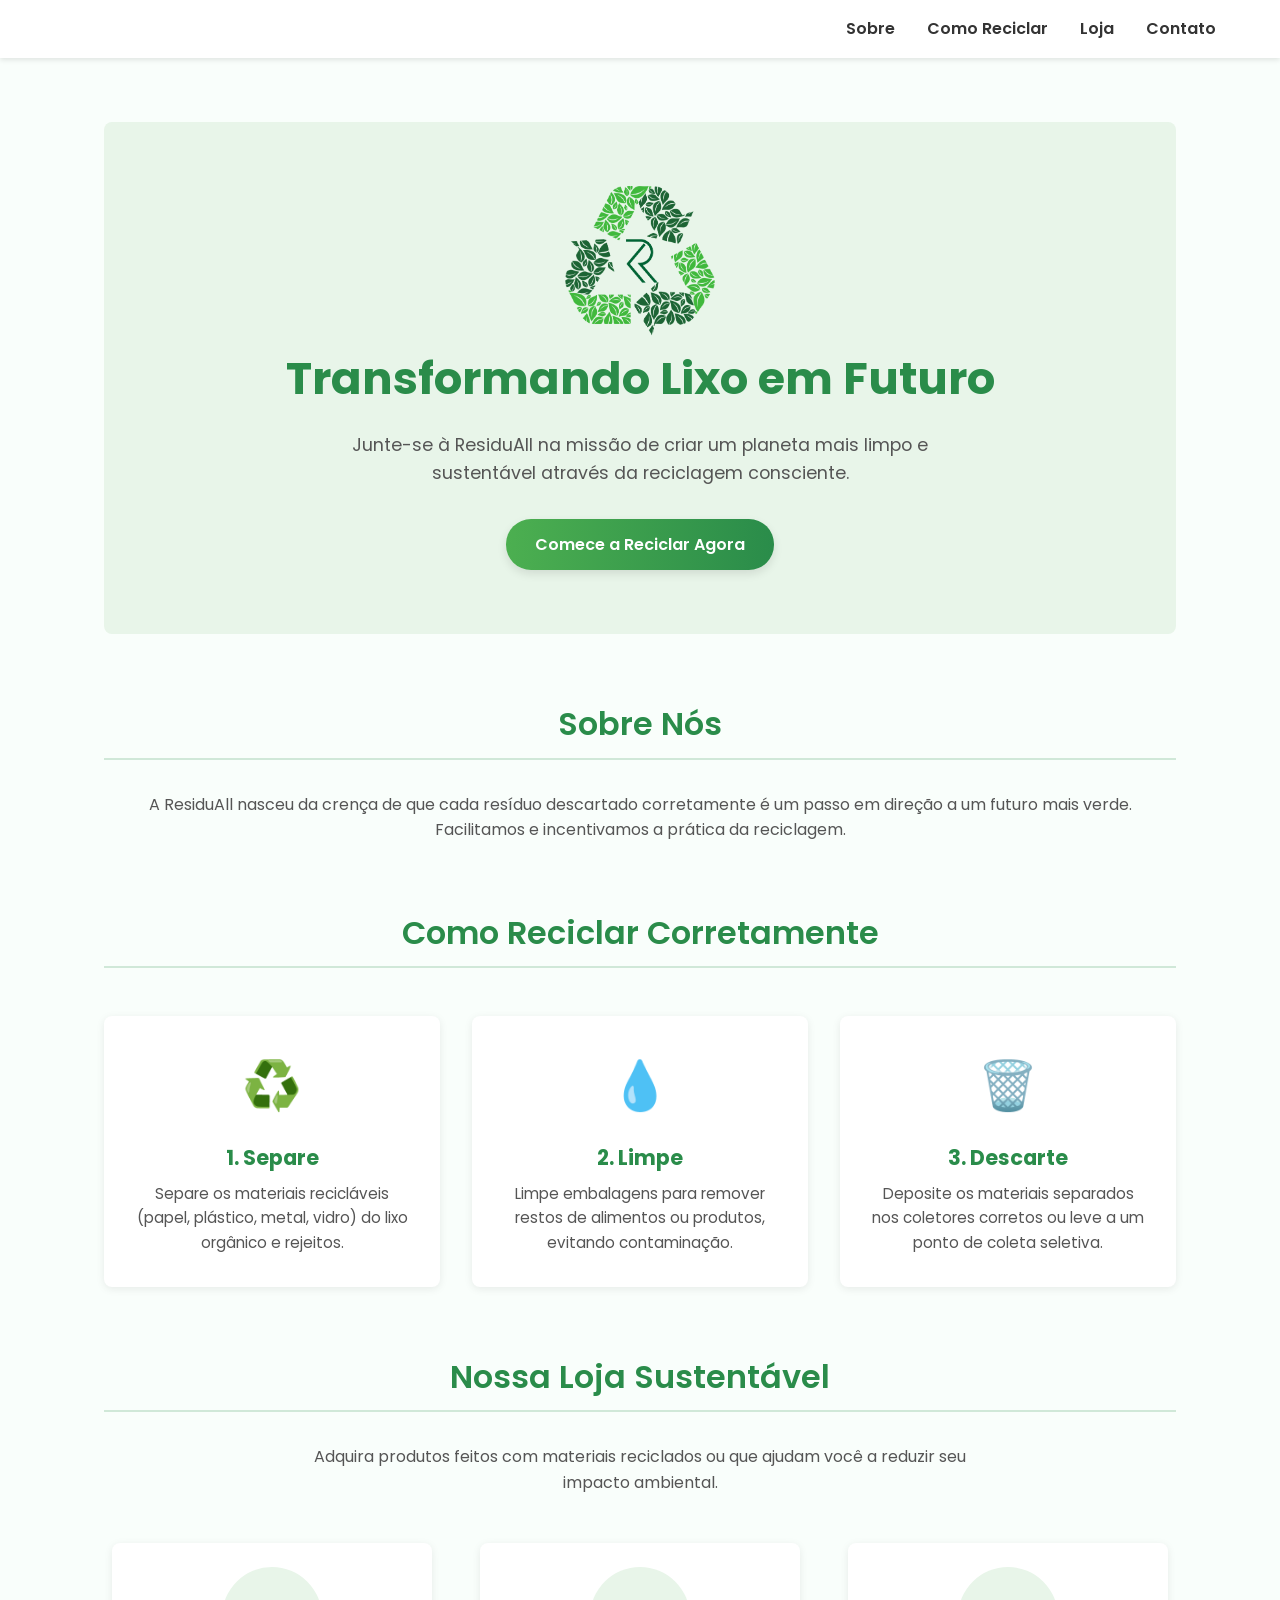
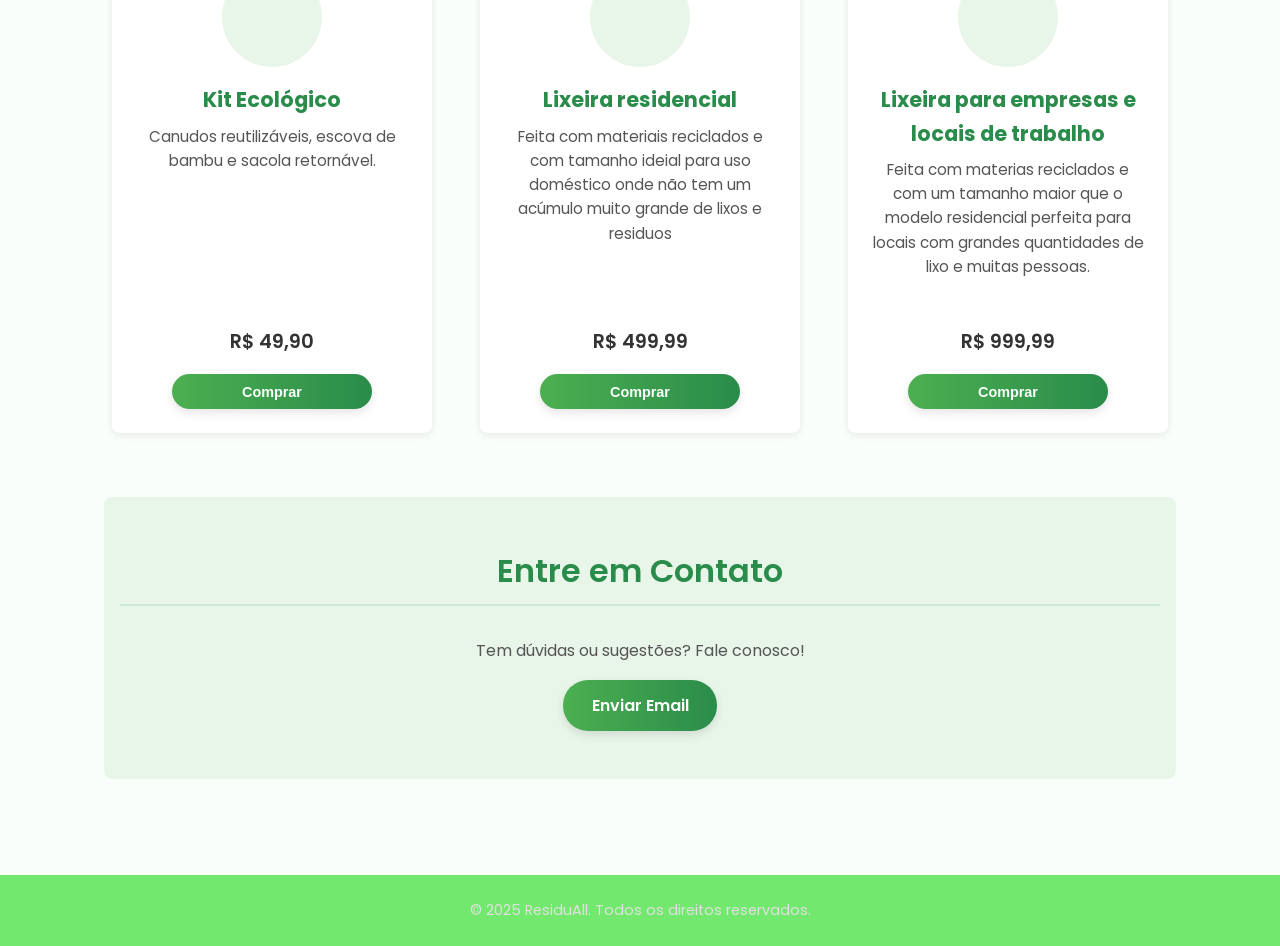
<file: index.html>
<!DOCTYPE html>
<html lang="pt-BR">
<head>
    <meta charset="UTF-8">
    <meta name="viewport" content="width=device-width, initial-scale=1.0">
    <title>ResiduAll - Reciclagem Inteligente</title>
    <link rel="stylesheet" href="style.css">
    <link rel="preconnect" href="https://fonts.googleapis.com">
    <link rel="preconnect" href="https://fonts.gstatic.com" crossorigin>
    <link href="https://fonts.googleapis.com/css2?family=Poppins:wght@300;400;600;700&display=swap" rel="stylesheet">
    <script type="importmap">

    
    </script>
</head>
<body>
    <header>
        <div class="logo-container">
            <svg id="logo residuall" viewBox="0 0 250 50" xmlns="http://www.w3.org/2000/svg">
                <defs>
                    <linearGradient id="logoGradient" x1="0%" y1="0%" x2="100%" y2="0%">
                        <stop offset="0%" style="stop-color:#2a8c4a; stop-opacity:1" />
                        <stop offset="100%" style="stop-color:#8fbc8f; stop-opacity:1" />
                    </linearGradient>
                </defs>
                 <path d="M 10 40 Q 15 15 30 20 T 45 40" fill="none" stroke="url(#logoGradient)" stroke-width="4" stroke-linecap="round"/>
                 <path d="M 30 20 Q 40 5 50 20" fill="none" stroke="url(#logoGradient)" stroke-width="3" stroke-linecap="round"/>
                 <text x="60" y="40" font-family="Poppins, sans-serif" font-size="30" font-weight="600" fill="#333">
                    Residu<tspan fill="#2a8c4a">All</tspan>
                 </text>
            </svg>
        </div>
        <nav>
            <ul>
                <li><a href="#sobre">Sobre</a></li>
                <li><a href="#como-reciclar">Como Reciclar</a></li>
                <li><a href="#loja">Loja</a></li>
                <li><a href="#contato">Contato</a></li>
            </ul>
        </nav>
    </header>

    <main>
        <section id="hero">

            <img src="img/Logo ResiduAll.png" width="150px" height="150px" alt="">
            <h1>Transformando Lixo em Futuro</h1>

            <p>Junte-se à ResiduAll na missão de criar um planeta mais limpo e sustentável através da reciclagem consciente.</p>
            <a href="#como-reciclar" class="cta-button">Comece a Reciclar Agora</a>
        </section>

        <section id="sobre">
            <h2>Sobre Nós</h2>
            <p>A ResiduAll nasceu da crença de que cada resíduo descartado corretamente é um passo em direção a um futuro mais verde. Facilitamos e incentivamos a prática da reciclagem.</p>
        </section>

        <section id="como-reciclar">
            <h2>Como Reciclar Corretamente</h2>
            <div class="recycling-steps">
                <div class="step">
                    <div class="step-icon">♻️</div>
                    <h3>1. Separe</h3>
                    <p>Separe os materiais recicláveis (papel, plástico, metal, vidro) do lixo orgânico e rejeitos.</p>
                </div>
                <div class="step">
                     <div class="step-icon">💧</div>
                    <h3>2. Limpe</h3>
                    <p>Limpe embalagens para remover restos de alimentos ou produtos, evitando contaminação.</p>
                </div>
                <div class="step">
                     <div class="step-icon">🗑️</div>
                    <h3>3. Descarte</h3>
                    <p>Deposite os materiais separados nos coletores corretos ou leve a um ponto de coleta seletiva.</p>
                </div>
            </div>
        </section>

        <section id="loja">
            <h2>Nossa Loja Sustentável</h2>
            <p>Adquira produtos feitos com materiais reciclados ou que ajudam você a reduzir seu impacto ambiental.</p>
            <div class="product-grid">
                <div class="product-card">
                    <div class="product-icon">
                        
                    </div>
                    <h3>Kit Ecológico</h3>
                    <p>Canudos reutilizáveis, escova de bambu e sacola retornável.</p>
                    <span class="product-price">R$ 49,90</span>
                    <button class="cta-button product-button" onclick="document.location=''">Comprar</button>
                </div>
                 <div class="product-card">
                    <div class="product-icon">
                         
                    </div>
                    <h3>Lixeira residencial</h3>
                    <p>Feita com materiais reciclados e com tamanho ideial para uso doméstico onde não tem um acúmulo muito grande de lixos e residuos</p>
                    <span class="product-price">R$ 499,99</span>
                    <button class="cta-button product-button" onclick="document.location='lixeira_casa.html'">Comprar</button>
                </div>
                 <div class="product-card">
                    <div class="product-icon">
                        
                    </div>
                    <h3>Lixeira para empresas e locais de trabalho</h3>
                    <p>Feita com materias reciclados e com um tamanho maior que o modelo residencial perfeita para locais com grandes quantidades de lixo e muitas pessoas.</p>
                     <span class="product-price">R$ 999,99</span>
                     <button class="cta-button product-button" onclick="document.location='lixeira_trabalho.html'">Comprar</button>
                </div>
            </div>
        </section>

         <section id="contato">
            <h2>Entre em Contato</h2>
            <p>Tem dúvidas ou sugestões? Fale conosco!</p>
            <a href="mailto:residuall88@gmail.com" class="cta-button">Enviar Email</a>
        </section>
    </main>

    <footer>
        <p>&copy; 2025 ResiduAll. Todos os direitos reservados.</p>
    </footer>

    <script type="module" src="script.js"></script>
</body>
</html>
</file>
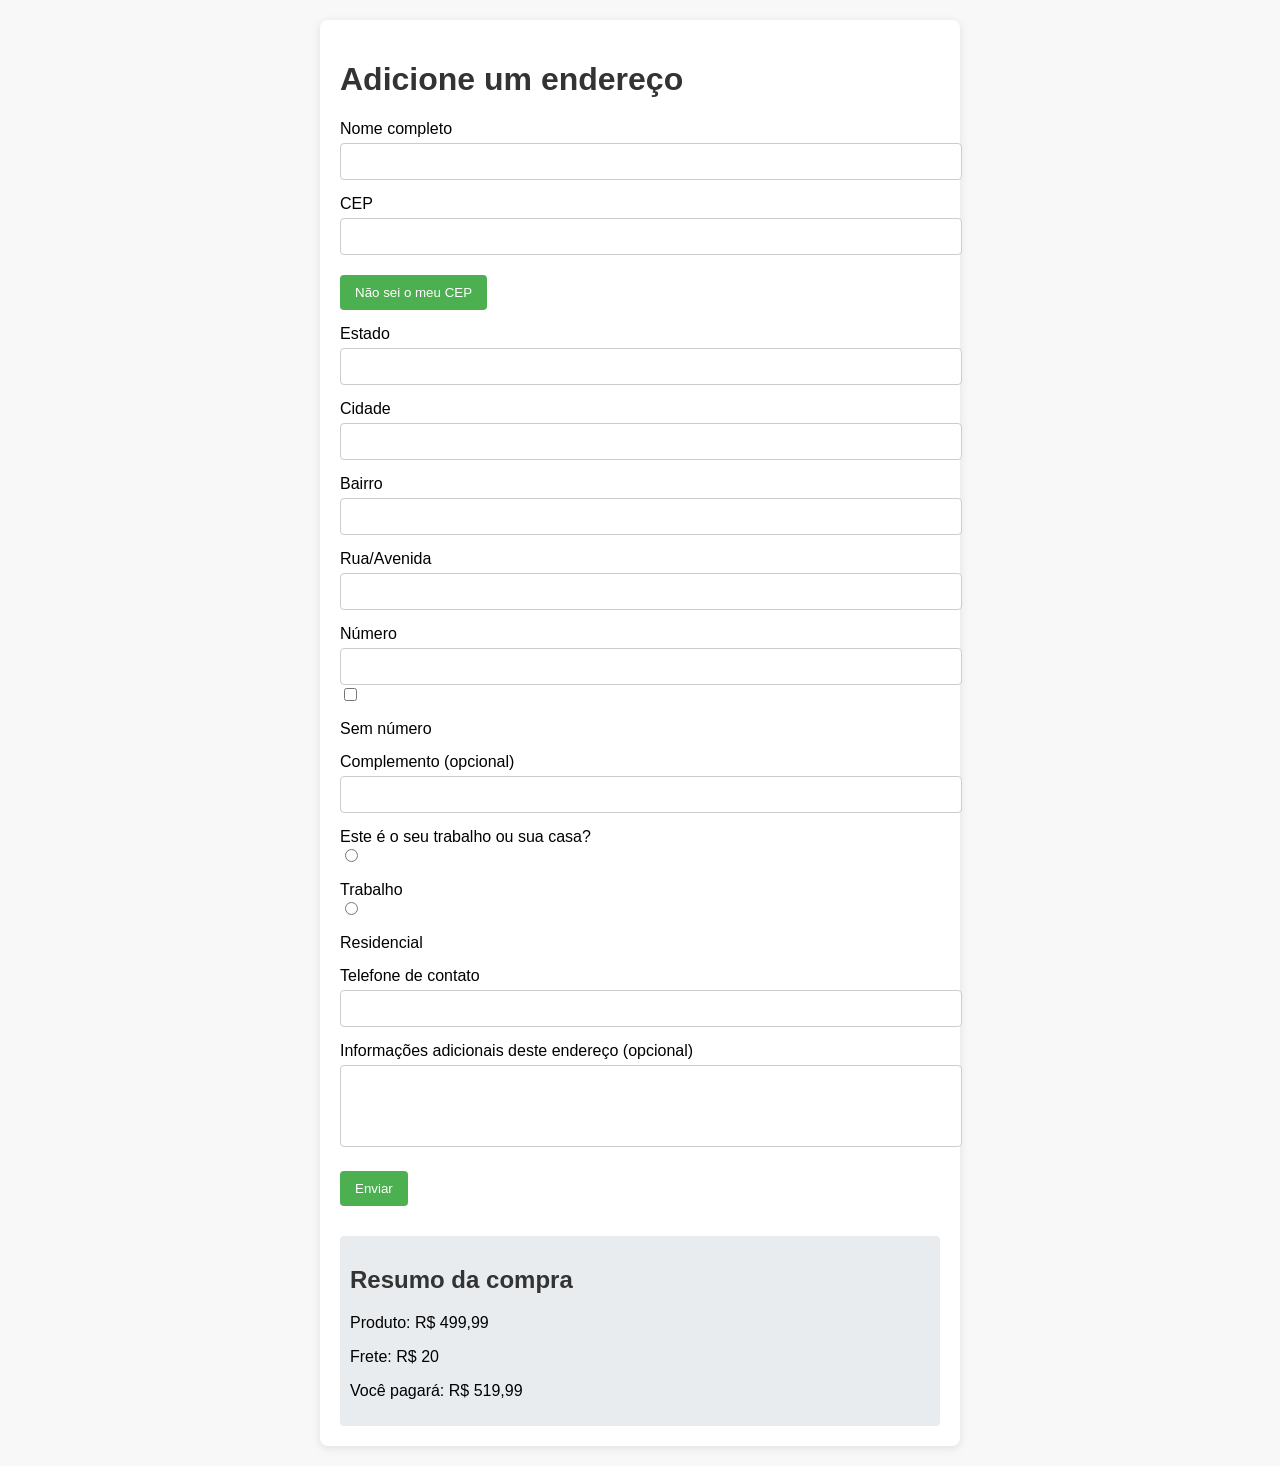
<file: lixeira_casa.html>
<!DOCTYPE html>
<html lang="pt-BR">
<head>
    <meta charset="UTF-8">
    <meta name="viewport" content="width=device-width, initial-scale=1.0">
    <link rel="stylesheet" href="casa_style.css">
    
    <title>Adicionar um Endereço</title>
</head>
<body>
    <div class="container">
        <h1>Adicione um endereço</h1>
        <form>
            <label for="nome-completo">Nome completo</label>
            <input type="text" id="nome-completo" name="nome-completo" required>

            <label for="cep">CEP</label>
            <input type="text" id="cep" name="cep" required>
            <button type="button">Não sei o meu CEP</button>

            <label for="estado">Estado</label>
            <input type="text" id="estado" name="estado" required>

            <label for="cidade">Cidade</label>
            <input type="text" id="cidade" name="cidade" required>

            <label for="bairro">Bairro</label>
            <input type="text" id="bairro" name="bairro" required>

            <label for="rua">Rua/Avenida</label>
            <input type="text" id="rua" name="rua" required>

            <label for="numero">Número</label>
            <input type="text" id="numero" name="numero">
            <input type="checkbox" id="sem-numero" name="sem-numero">
            <label for="sem-numero">Sem número</label>

            <label for="complemento">Complemento (opcional)</label>
            <input type="text" id="complemento" name="complemento">

            <label>Este é o seu trabalho ou sua casa?</label>
            <input type="radio" id="trabalho" name="tipo" value="trabalho">
            <label for="trabalho">Trabalho</label>
            <input type="radio" id="residencial" name="tipo" value="residencial">
            <label for="residencial">Residencial</label>

            <label for="telefone">Telefone de contato</label>
            <input type="text" id="telefone" name="telefone" required>

            <label for="info-adicional">Informações adicionais deste endereço (opcional)</label>
            <textarea id="info-adicional" name="info-adicional" rows="4" maxlength="128"></textarea>

            <button type="submit">Enviar</button>
        </form>

        <div class="resumo">
            <h2>Resumo da compra</h2>
            <p>Produto: R$ 499,99</p>
            <p>Frete: R$ 20 </p>
            <p>Você pagará: R$ 519,99 </p>
        </div>
    </div>
</body>
</html>
</file>
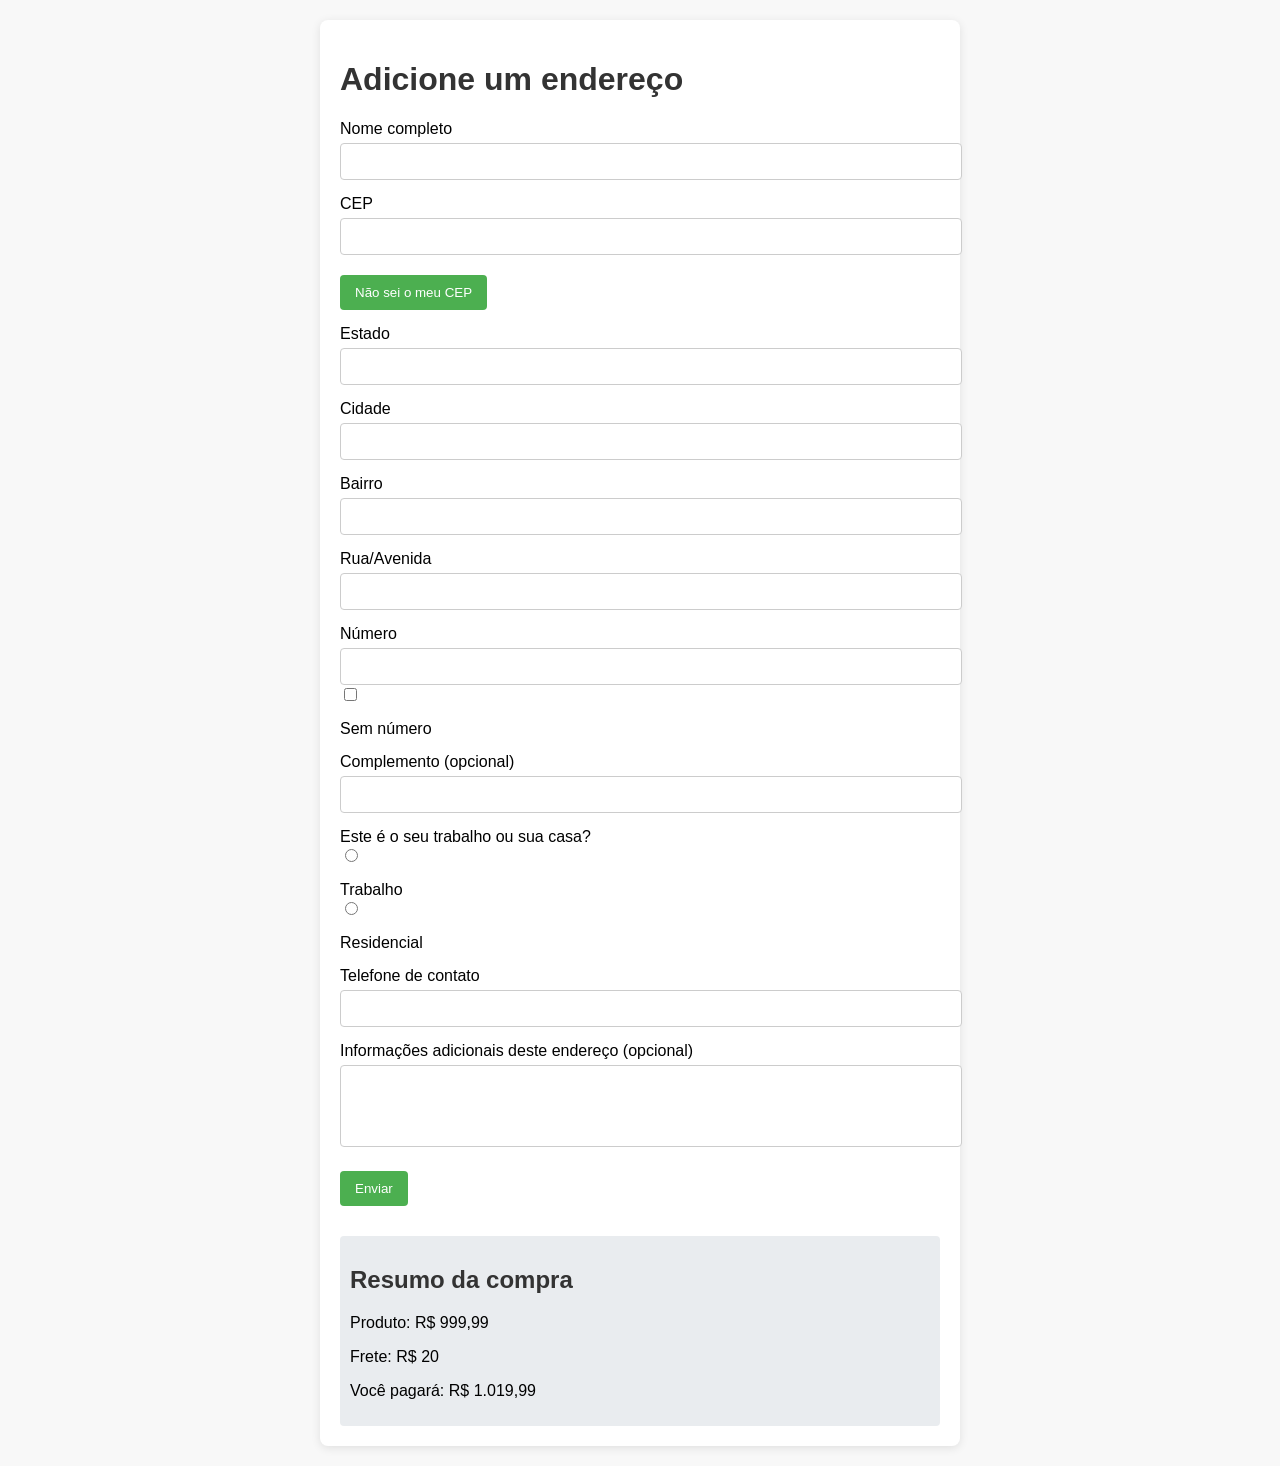
<file: lixeira_trabalho.html>
<!DOCTYPE html>
<html lang="pt-BR">
<head>
    <meta charset="UTF-8">
    <meta name="viewport" content="width=device-width, initial-scale=1.0">
    <link rel="stylesheet" href="trabalho_style.css">
    <title>Adicionar um Endereço</title>
</head>
<body>
    <div class="container">
        <h1>Adicione um endereço</h1>
        <form>
            <label for="nome-completo">Nome completo</label>
            <input type="text" id="nome-completo" name="nome-completo" required>

            <label for="cep">CEP</label>
            <input type="text" id="cep" name="cep" required>
            <button type="button">Não sei o meu CEP</button>

            <label for="estado">Estado</label>
            <input type="text" id="estado" name="estado" required>

            <label for="cidade">Cidade</label>
            <input type="text" id="cidade" name="cidade" required>

            <label for="bairro">Bairro</label>
            <input type="text" id="bairro" name="bairro" required>

            <label for="rua">Rua/Avenida</label>
            <input type="text" id="rua" name="rua" required>

            <label for="numero">Número</label>
            <input type="text" id="numero" name="numero">
            <input type="checkbox" id="sem-numero" name="sem-numero">
            <label for="sem-numero">Sem número</label>

            <label for="complemento">Complemento (opcional)</label>
            <input type="text" id="complemento" name="complemento">

            <label>Este é o seu trabalho ou sua casa?</label>
            <input type="radio" id="trabalho" name="tipo" value="trabalho">
            <label for="trabalho">Trabalho</label>
            <input type="radio" id="residencial" name="tipo" value="residencial">
            <label for="residencial">Residencial</label>

            <label for="telefone">Telefone de contato</label>
            <input type="text" id="telefone" name="telefone" required>

            <label for="info-adicional">Informações adicionais deste endereço (opcional)</label>
            <textarea id="info-adicional" name="info-adicional" rows="4" maxlength="128"></textarea>

            <button type="submit">Enviar</button>
        </form>

        <div class="resumo">
            <h2>Resumo da compra</h2>
            <p>Produto: R$ 999,99</p>
            <p>Frete: R$ 20</p>
            <p>Você pagará: R$ 1.019,99</p>
        </div>
    </div>
</body>
</html>
</file>
<file: style.css>
/* Reset and Basic Styles */
* {
    margin: 0;
    padding: 0;
    box-sizing: border-box;
}

html {
    scroll-behavior: smooth;
}

body {
    font-family: 'Poppins', sans-serif;
    line-height: 1.6;
    color: #333;
    background-color: #f9fefb; /* Light green-tinted white */
    display: flex;
    flex-direction: column;
    min-height: 100vh;
}

/* Header and Logo */
header {
    background-color: #ffffff;
    padding: 1rem 5%;
    display: flex;
    justify-content: space-between;
    align-items: center;
    box-shadow: 0 2px 5px rgba(0, 0, 0, 0.1);
    position: sticky;
    top: 0;
    z-index: 100;
}

.logo-container {
    display: flex;
    align-items: center;
}

#residua-logo {
    height: 40px; /* Adjust height as needed */
    width: auto;
}

/* Navigation */
nav ul {
    list-style: none;
    display: flex;
}

nav ul li {
    margin-left: 2rem;
}

nav ul li a {
    text-decoration: none;
    color: #333;
    font-weight: 600;
    transition: color 0.3s ease;
}

nav ul li a:hover,
nav ul li a:focus {
    color: #2a8c4a; /* Main green color */
}

/* Main Content */
main {
    flex-grow: 1;
    padding: 2rem 5%;
    max-width: 1200px;
    margin: 0 auto; /* Center content */
    width: 100%;
}

section {
    margin-bottom: 4rem;
    padding-top: 4rem; /* Offset for sticky header */
    margin-top: -4rem; /* Offset for sticky header */
}

h1, h2 {
    color: #2a8c4a; /* Main green color */
    margin-bottom: 1rem;
    text-align: center;
}

h1 {
    font-size: 2.8rem;
    font-weight: 700;
}

h2 {
    font-size: 2rem;
    font-weight: 600;
    border-bottom: 2px solid #d0e8d8; /* Light green underline */
    display: inline-block;
    padding-bottom: 0.5rem;
    margin-bottom: 2rem;
     /* Center the heading block */
    display: block;
    text-align: center;

}

p {
    margin-bottom: 1rem;
    color: #555;
    text-align: center;
}

/* Hero Section */
#hero {
    text-align: center;
    padding: 4rem 1rem;
    background-color: #e8f5e9; /* Very light green background */
    border-radius: 8px;
    margin-top: 2rem; /* Space below header */
}

#hero p {
    font-size: 1.1rem;
    margin-bottom: 2rem;
    max-width: 600px;
    margin-left: auto;
    margin-right: auto;
}

/* Call to Action Button */
.cta-button {
    display: inline-block;
    background: linear-gradient(90deg, #4caf50, #2a8c4a);
    color: #fff;
    padding: 0.8rem 1.8rem;
    border: none;
    border-radius: 25px; /* Pill shape */
    text-decoration: none;
    font-weight: 600;
    font-size: 1rem;
    cursor: pointer;
    transition: transform 0.3s ease, box-shadow 0.3s ease;
    box-shadow: 0 4px 10px rgba(0, 0, 0, 0.1);
    /* Ensure button text doesn't wrap weirdly */
    white-space: nowrap;
    text-align: center;
}

.cta-button:hover,
.cta-button:focus {
    transform: translateY(-3px);
    box-shadow: 0 6px 15px rgba(42, 140, 74, 0.4); /* Greenish shadow */
}


/* Recycling Steps Section */
.recycling-steps {
    display: flex;
    justify-content: space-around;
    gap: 2rem;
    flex-wrap: wrap; /* Allow wrapping on smaller screens */
    margin-top: 3rem;
}

.step {
    background-color: #ffffff;
    padding: 2rem;
    border-radius: 8px;
    box-shadow: 0 2px 8px rgba(0, 0, 0, 0.08);
    text-align: center;
    flex: 1; /* Distribute space */
    min-width: 250px; /* Minimum width before wrapping */
    transition: transform 0.3s ease, box-shadow 0.3s ease;
}

.step:hover {
    transform: translateY(-5px);
    box-shadow: 0 5px 15px rgba(0, 0, 0, 0.12);
}

.step-icon {
    font-size: 3rem; /* Adjust icon size */
    margin-bottom: 1rem;
    display: inline-block; /* Allow hover effects */
    transition: transform 0.3s ease;
}

.step:hover .step-icon {
    transform: scale(1.1);
}


.step h3 {
    font-size: 1.3rem;
    color: #2a8c4a;
    margin-bottom: 0.5rem;
}

.step p {
    font-size: 0.95rem;
    color: #555;
    text-align: center;
    /* Add some bottom margin if needed */
    margin-bottom: 0;
}

/* Shop Section */
#loja {
    padding-bottom: 4rem; /* Add some padding at the bottom */
}

#loja p {
    max-width: 700px;
    margin-left: auto;
    margin-right: auto;
    margin-bottom: 3rem;
}

.product-grid {
    display: grid;
    grid-template-columns: repeat(auto-fit, minmax(280px, 1fr)); /* Responsive grid */
    gap: 2rem;
    justify-items: center; /* Center items within their grid cells */
}

.product-card {
    background-color: #ffffff;
    padding: 1.5rem;
    border-radius: 8px;
    box-shadow: 0 2px 8px rgba(0, 0, 0, 0.08);
    text-align: center;
    display: flex;
    flex-direction: column;
    align-items: center;
    transition: transform 0.3s ease, box-shadow 0.3s ease;
    width: 100%; /* Make card take full width of grid cell */
    max-width: 320px; /* Optional: Limit max width */
}

.product-card:hover {
    transform: translateY(-5px);
    box-shadow: 0 5px 15px rgba(0, 0, 0, 0.12);
}

.product-icon {
    margin-bottom: 1rem;
    color: #4caf50; /* Use a green shade for icons */
    background-color: #e8f5e9; /* Light green background for icon */
    border-radius: 50%;
    width: 100px;
    height: 100px;
    display: flex;
    justify-content: center;
    align-items: center;
}

.product-icon svg {
    width: 60%;
    height: 60%;
}

.product-card h3 {
    font-size: 1.3rem;
    color: #2a8c4a;
    margin-bottom: 0.5rem;
}

.product-card p {
    font-size: 0.95rem;
    color: #555;
    margin-bottom: 1rem;
    flex-grow: 1; /* Allow description to push price/button down */
}

.product-price {
    display: block;
    font-size: 1.2rem;
    font-weight: 600;
    color: #333;
    margin-bottom: 1rem;
}

.product-button {
    /* Inherits .cta-button styles */
    padding: 0.6rem 1.5rem; /* Slightly smaller padding */
    font-size: 0.9rem;
    width: 80%; /* Make button wider */
    max-width: 200px; /* Limit max width */
}

/* Contact Section */
#contato {
    text-align: center;
    background-color: #e8f5e9; /* Light green background */
    padding: 3rem 1rem;
    border-radius: 8px;
}

/* Footer */
footer {
    background-color: #72e96e;
    color: #e0e0e0;
    text-align: center;
    padding: 1.5rem 5%;
    margin-top: auto; /* Push footer to bottom */
}

footer p {
    margin: 0;
    font-size: 0.9rem;
    color: #e0e0e0;
}

/* Responsive Adjustments */
@media (max-width: 768px) {
    header {
        flex-direction: column;
        padding: 1rem 5%;
    }

    .logo-container {
        margin-bottom: 0.5rem;
    }

    nav ul {
        margin-top: 0.5rem;
        justify-content: center;
        padding-left: 0; /* Remove default padding */
    }

    nav ul li {
        margin: 0 0.8rem;
    }

    h1 {
        font-size: 2.2rem;
    }

    h2 {
        font-size: 1.8rem;
    }

    .recycling-steps {
        flex-direction: column;
        align-items: center;
    }

    .step {
        width: 80%; /* Make steps take more width */
        max-width: 400px; /* Limit max width */
    }

    section {
         padding-top: 5.5rem; /* Adjust offset for taller header */
         margin-top: -5.5rem;
    }
}

@media (max-width: 480px) {
    h1 {
        font-size: 1.8rem;
    }
     h2 {
        font-size: 1.5rem;
    }

    nav ul li {
        margin: 0 0.5rem;
    }
     nav ul li a {
        font-size: 0.9rem;
    }

    .cta-button {
        padding: 0.7rem 1.5rem;
        font-size: 0.9rem;
    }
}

#pulsating-circle {
    width: 200px;
    height: 200px;
}

#pulsating-circle circle {
    fill: #ff6b6b;
    stroke: #c44d4d;
    stroke-width: 2;
    transform-origin: center; /* Set transform origin to the center */
    animation: pulse 2s infinite ease-in-out;
}

@keyframes pulse {
    0% {
        transform: scale(1);
        opacity: 1;
    }
    50% {
        transform: scale(1.2);
        opacity: 0.7;
        fill: #ff8f8f; /* Slightly lighter color */
    }
    100% {
        transform: scale(1);
        opacity: 1;
    }
}
</file>
<file: casa_style.css>
body {
    font-family: Arial, sans-serif;
    background-color: #f8f8f8;
    margin: 0;
    padding: 20px;
}

.container {
    background-color: white;
    padding: 20px;
    border-radius: 8px;
    box-shadow: 0 2px 10px rgba(0, 0, 0, 0.1);
    max-width: 600px;
    margin: auto;
}

h1, h2 {
    color: #333;
}

label {
    display: block;
    margin-top: 15px;
}

input[type="text"], textarea {
    width: 100%;
    padding: 10px;
    margin-top: 5px;
    border: 1px solid #ccc;
    border-radius: 4px;
}

textarea {
    resize: none;
}

button {
    margin-top: 20px;
    padding: 10px 15px;
    background-color: #4CAF50;
    color: white;
    border: none;
    border-radius: 4px;
    cursor: pointer;
}

button:hover {
    background-color: #45a049;
}

.resumo {
    margin-top: 30px;
    padding: 10px;
    background-color: #e9ecef;
    border-radius: 4px;
}
</file>
<file: trabalho_style.css>
body {
    font-family: Arial, sans-serif;
    background-color: #f8f8f8;
    margin: 0;
    padding: 20px;
}

.container {
    background-color: white;
    padding: 20px;
    border-radius: 8px;
    box-shadow: 0 2px 10px rgba(0, 0, 0, 0.1);
    max-width: 600px;
    margin: auto;
}

h1, h2 {
    color: #333;
}

label {
    display: block;
    margin-top: 15px;
}

input[type="text"], textarea {
    width: 100%;
    padding: 10px;
    margin-top: 5px;
    border: 1px solid #ccc;
    border-radius: 4px;
}

textarea {
    resize: none;
}

button {
    margin-top: 20px;
    padding: 10px 15px;
    background-color: #4CAF50;
    color: white;
    border: none;
    border-radius: 4px;
    cursor: pointer;
}

button:hover {
    background-color: #45a049;
}

.resumo {
    margin-top: 30px;
    padding: 10px;
    background-color: #e9ecef;
    border-radius: 4px;
}
</file>
